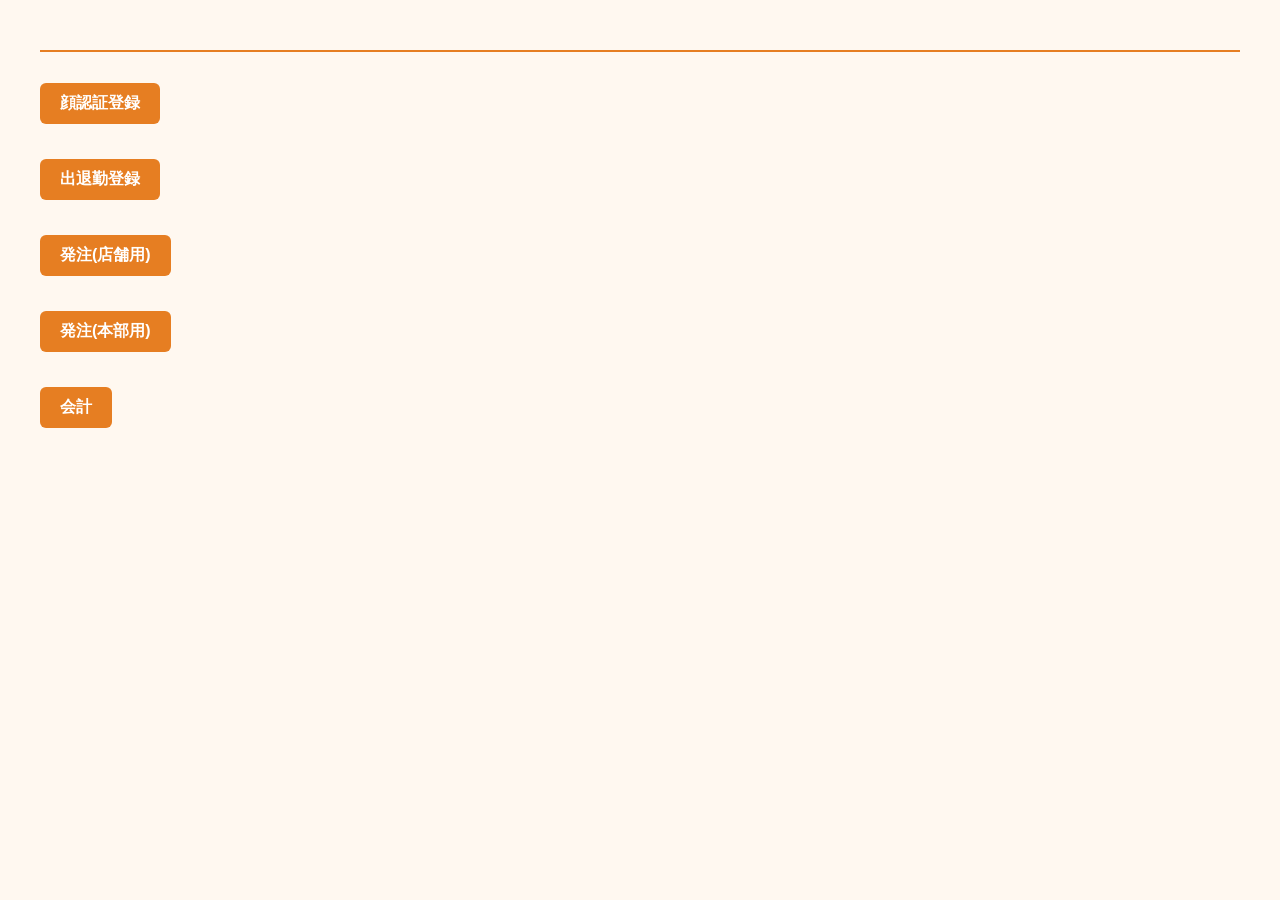
<file: src/main/resources/templates/Menu/index.html>
<!DOCTYPE html>
<html xmlns:th="http://www.thymeleaf.org">

<head>
	<meta charset="utf-8">
	<style>
		body {
			font-family: 'Arial', sans-serif;
			background-color: #fff8f0;
			color: #d35400;
			margin: 40px;
		}

		h1 {
			color: #e67e22;
			border-bottom: 2px solid #e67e22;
			padding-bottom: 10px;
		}

		a, p a {
			display: inline-block;
			margin: 10px 0;
			color: white;
			background-color: #e67e22;
			padding: 10px 20px;
			text-decoration: none;
			border-radius: 6px;
			font-weight: bold;
			transition: background-color 0.3s ease;
		}

		a:hover, p a:hover {
			background-color: #d35400;
		}

		p {
			margin: 15px 0;
		}
	</style>
</head>

<body>
	<h1 th:text="${title}"></h1>
	<a th:href="@{/face/authenticate}">顔認証登録</a>
	<p><a th:href="@{/attendance}">出退勤登録</a></p>
	<p><a th:href="@{/hattyuu}">発注(店舗用)</a></p>
	<p><a th:href="@{/honbu}">発注(本部用)</a></p>
	<p><a th:href="@{/login}">会計</a></p>

</body>
</html>
</file>
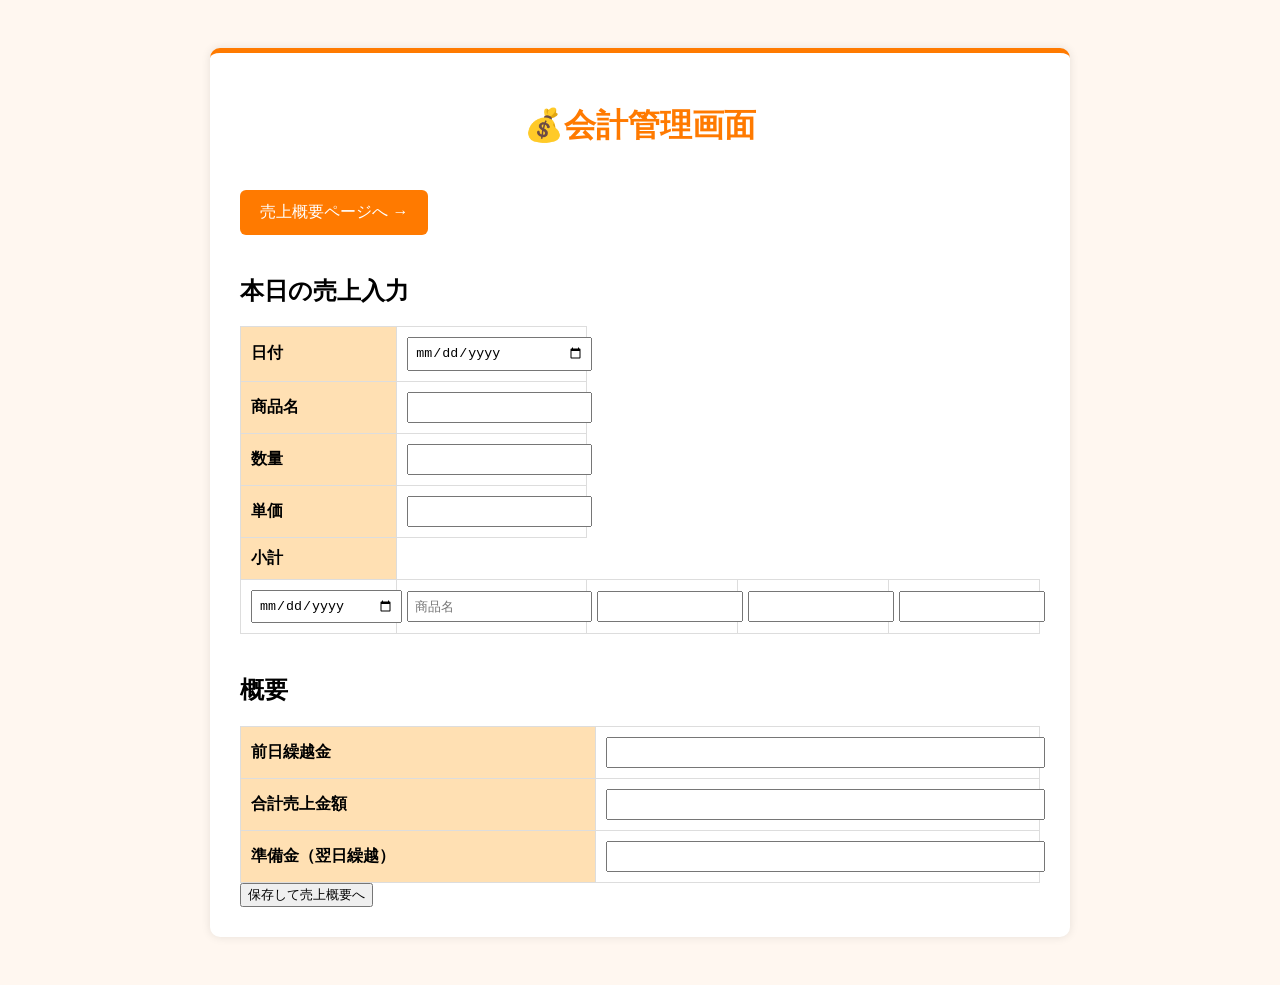
<file: src/main/resources/templates/home.html>
<!DOCTYPE html>
<html xmlns:th="http://www.thymeleaf.org">
<head>
  <meta charset="UTF-8">
  <title>会計管理TOP</title>
  <style>
    body {
      font-family: sans-serif;
      background: #fff7f0;
      padding: 40px;
    }
    .container {
      max-width: 800px;
      margin: auto;
      background: white;
      padding: 30px;
      border-radius: 10px;
      box-shadow: 0 0 10px rgba(0,0,0,0.1);
      border-top: 5px solid #ff7a00;
    }
    h1 {
      color: #ff7a00;
      text-align: center;
    }
    .link-button {
      display: inline-block;
      background-color: #ff7a00;
      color: white;
      padding: 12px 20px;
      text-decoration: none;
      border-radius: 6px;
      font-size: 16px;
      margin-top: 20px;
      text-align: center;
    }
    .section {
      margin-top: 40px;
    }
    table {
      width: 100%;
      border-collapse: collapse;
      margin-top: 10px;
    }
    th, td {
      border: 1px solid #ddd;
      padding: 10px;
      text-align: left;
    }
    th {
      background-color: #ffe0b3;
    }
    input {
      width: 100%;
      padding: 6px;
    }
  </style>
</head>
<body>
  <div class="container">
    <h1>💰会計管理画面　</h1>

    <a class="link-button" th:href="@{/summary}">売上概要ページへ →</a>

    <div class="section">
      <h2>本日の売上入力</h2>
      <table>
        <tr>
        	<tr><th>日付</th><td><input type="date" id="input-date"></td></tr>
			<tr><th>商品名</th><td><input type="text" id="input-name"></td></tr>
			<tr><th>数量</th><td><input type="number" id="input-qty"></td></tr>
			<tr><th>単価</th><td><input type="number" id="input-price"></td></tr>
          <th>小計</th>
        </tr>
        <tr>
          <td><input type="date" /></td>
          <td><input type="text" placeholder="商品名" /></td>
          <td><input type="number" min="0" /></td>
          <td><input type="number" min="0" step="0.01" /></td>
          <td><input type="number" readonly /></td>
        </tr>
      </table>
    </div>

    <div class="section">
      <h2>概要</h2>
      <table>
        <tr>
          <th>前日繰越金</th>
          <td><input type="number" /></td>
        </tr>
        <tr>
          <th>合計売上金額</th>
          <td><input type="number" readonly /></td>
        </tr>
        <tr>
          <th>準備金（翌日繰越）</th>
          <td><input type="number" /></td>
        </tr>
      </table>
	  <button class="btn" onclick="saveData()">保存して売上概要へ</button>

	  <script>
	    function saveData() {
	      const data = {
	        date: document.getElementById("input-date").value,
	        name: document.getElementById("input-name").value,
	        qty: document.getElementById("input-qty").value,
	        price: document.getElementById("input-price").value,
	        subtotal: (
	          (parseFloat(document.getElementById("input-qty").value) || 0) *
	          (parseFloat(document.getElementById("input-price").value) || 0)
	        ).toFixed(2)
	      };
	      localStorage.setItem("todaySale", JSON.stringify(data));
	      window.location.href = "summary.html";
	    }
	  </script>

    </div>
  </div>
</body>
</html>
</file>
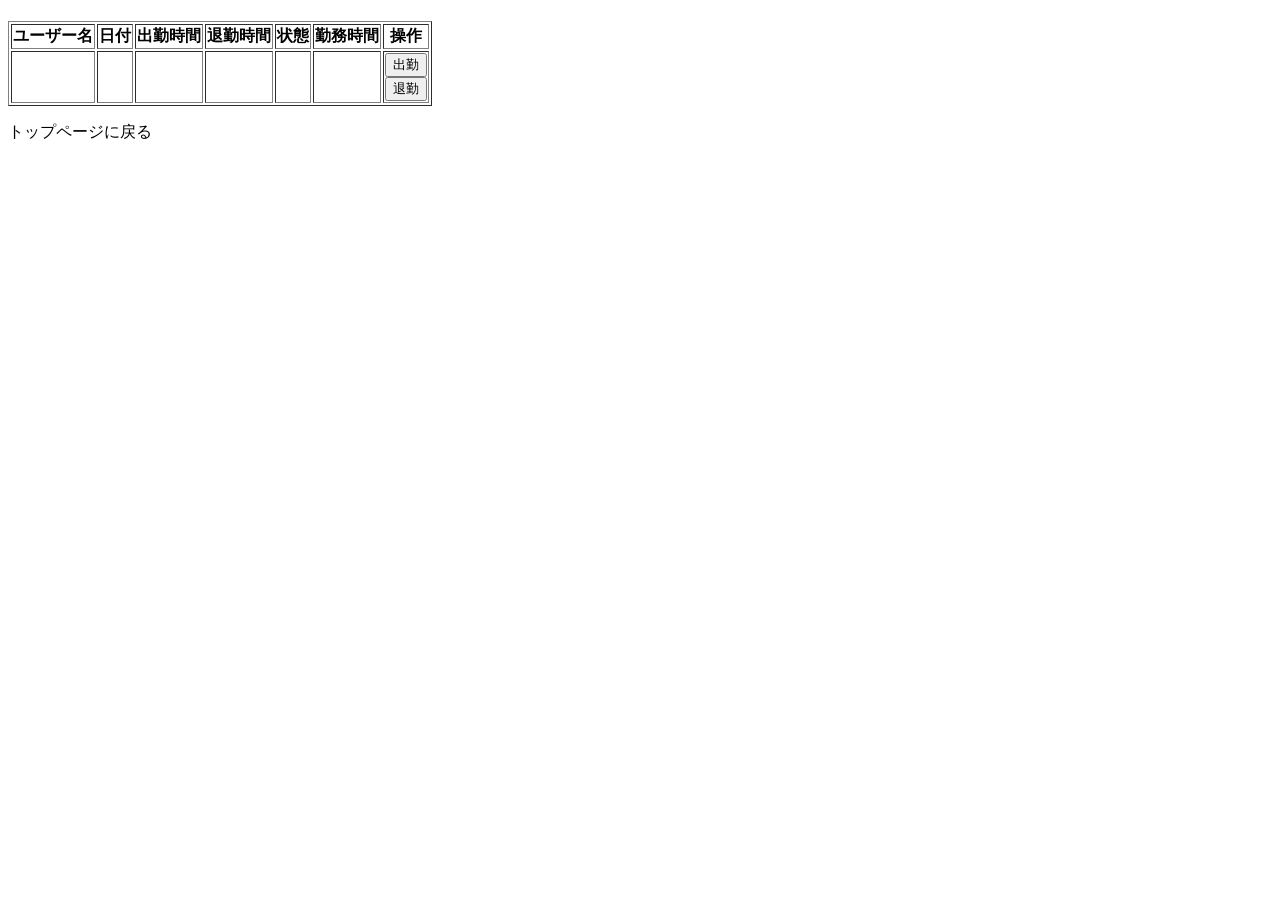
<file: src/main/resources/templates/Attendance/attendance.html>
<!DOCTYPE html>
<html xmlns:th="http://www.thymeleaf.org">

<head>
	<meta charset="utf-8">
	<title th:text="${title}"></title>
	<link rel="stylesheet" th:href="@{/attendanceLayout.css}">
</head>

<body>
	<h1 th:text="${title}"></h1>

	<table border="1">
		<tr>
			<th>ユーザー名</th>
			<th>日付</th>
			<th>出勤時間</th>
			<th>退勤時間</th>
			<th>状態</th>
			<th>勤務時間</th>
			<th>操作</th>
		</tr>
		<tr th:each="item : ${attendanceList}">
			<td th:text="${item.userName}"></td>
			<td th:text="${item.date}"></td>
			<td th:text="${item.startTime} ?: '-'"></td>
			<td th:text="${item.endTime} ?: '-'"></td>
			<td th:text="${item.status}"></td>
			<td th:text="${item.workTime} + '時間'"></td>
			<td>
				<form th:action="@{/attendance/start}" method="post">
					<input type="hidden" name="userId" th:value="${item.userId}" />
					<button type="submit">出勤</button>
				</form>

				<form th:action="@{/attendance/end}" method="post">
					<input type="hidden" name="userId" th:value="${item.userId}" />
					<button type="submit">退勤</button>
				</form>
			</td>
		</tr>
	</table>

	<p id="topLink">
		<a th:href="@{/faceTop}">トップページに戻る</a>
	</p>
</body>

</html>
</file>
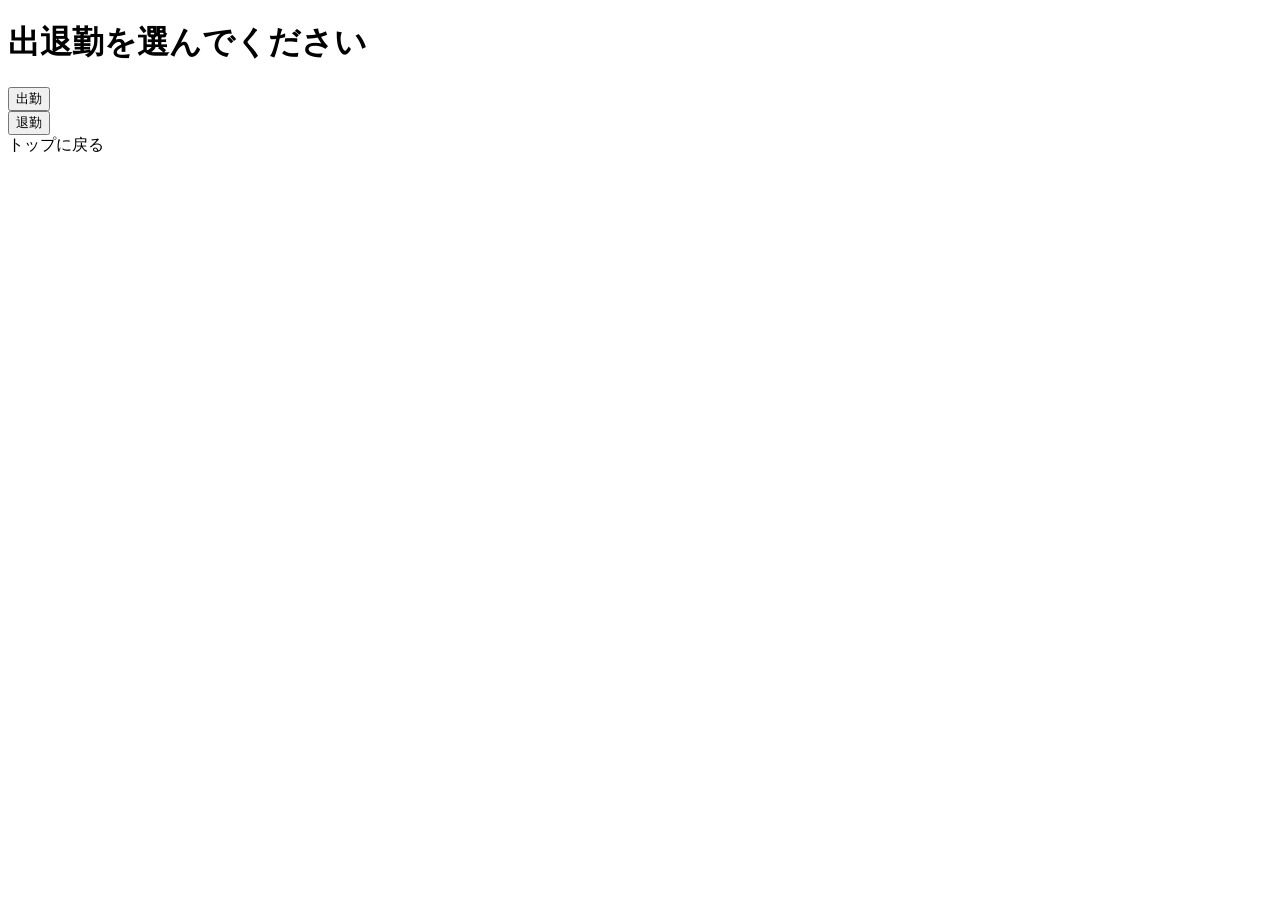
<file: src/main/resources/templates/face/attendance.html>
<!DOCTYPE html>
<html xmlns:th="http://www.thymeleaf.org">
<head>
    <meta charset="UTF-8">
    <title>出退勤選択</title>
    <link rel="stylesheet" th:href="@{/style.css}">
</head>
<body>
    <div class="container">
        <h1>出退勤を選んでください</h1>

        <form method="post" th:action="@{/face/attendance/start}">
            <button class="big-button" type="submit">出勤</button>
        </form>

        <form method="post" th:action="@{/face/attendance/end}">
            <button class="big-button" type="submit">退勤</button>
        </form>

        <a th:href="@{/faceTop}">トップに戻る</a>
    </div>
</body>
</html>
</file>
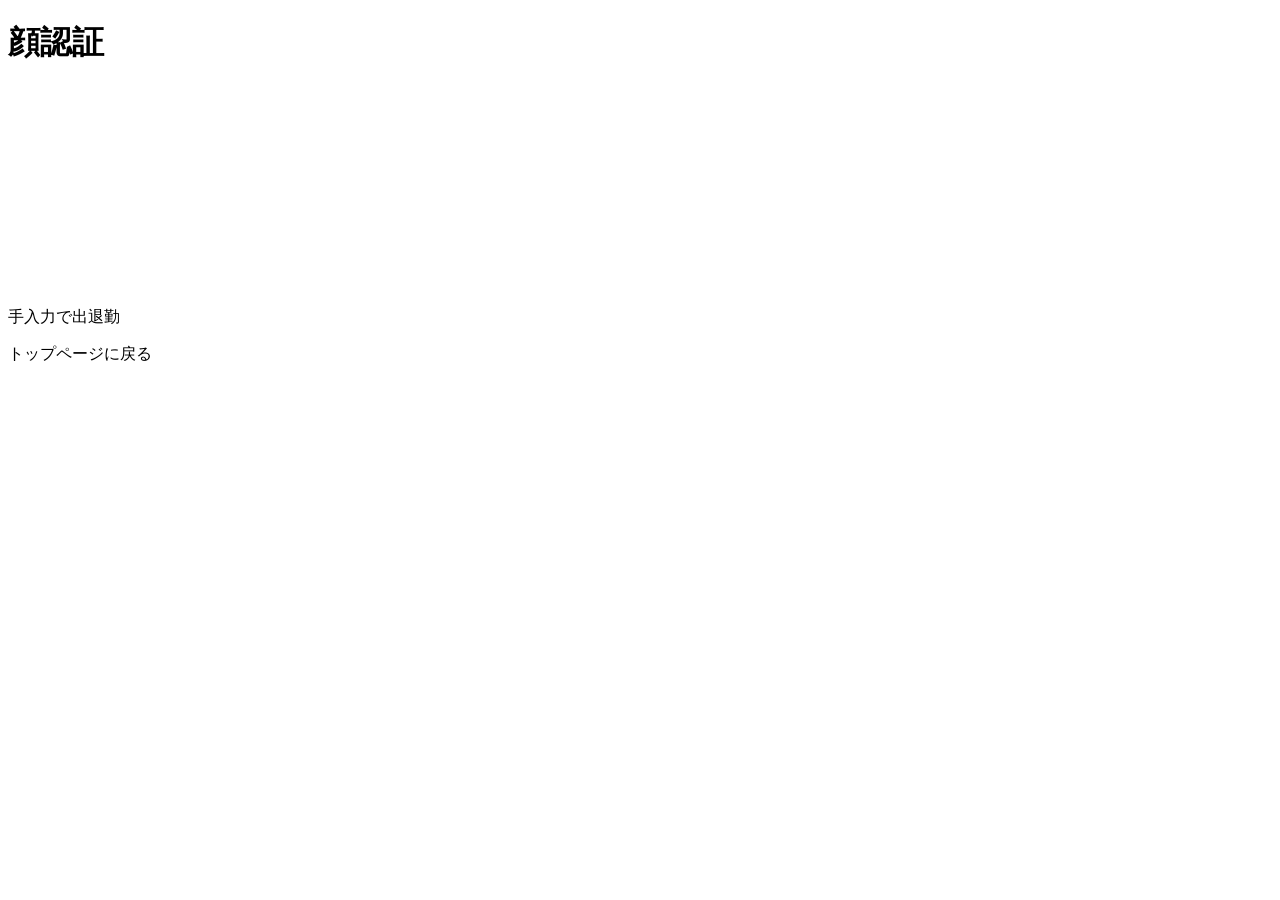
<file: src/main/resources/templates/face/authenticate.html>
<!DOCTYPE html>
<html xmlns:th="http://www.thymeleaf.org">

<head>
	<meta charset="UTF-8">
	<title>顔認証登録</title>
	<link rel="stylesheet" th:href="@{/style.css}">
</head>
<div class="container">
	<h1>顔認証</h1>
	<video id="video" autoplay playsinline width="400"></video>
	<p id="message"></p>
	<p id="selected"></p>

	<!--手入力のリンク-->
	<p id="manualLink" class="hidden">
		<a th:href="@{/attendance}">手入力で出退勤</a>
	</p>
	<p id="topLink" class="hidden">
			<a th:href="@{/faceTop}">トップページに戻る</a>
	</p>
	
	<script>
		let selectedAction = ''; // デフォルトは出勤
		// キー入力で選択
		document.addEventListener('keydown', (event) => {
			const key = event.key;
			if (key === '1') {
				selectedAction = 'start';

			} else if (key === '2') {
				selectedAction = 'end';

			}
		});

		// カメラ起動
		navigator.mediaDevices.getUserMedia({video: true})
			.then(stream => {
				document.getElementById('message').innerText = "判定中...";
				document.getElementById('video').srcObject = stream;
			})
			.catch(error => {
				console.error("カメラの取得に失敗しました", error);
			});

		// 3秒後に処理
		setTimeout(() => {
			
			fetch('/face/attendance/' + selectedAction, {method: 'POST'})
				.then(response => {

					if (response.ok) {
						if (selectedAction === 'start') {
							document.getElementById('message').innerText = "✅ 出勤しました";
							showTopLink();
						} else if(selectedAction === 'end') {
							document.getElementById('message').innerText = "✅ 退勤しました";
							showTopLink();
						}
					} else{
						document.getElementById('message').innerText = "❌ エラーが発生しました";
						showManualLink();
					}
				})
				.catch(error => {
					console.error('通信エラー', error);
					document.getElementById('message').innerText = "❌ 通信エラー";
					showManualLink();
				});

		}, 3000);
		
		// 手入力リンクを表示する関数
		function showManualLink() {
			document.getElementById('manualLink').classList.remove('hidden');
		}
		function showTopLink() {
					document.getElementById('topLink').classList.remove('hidden');
				}
		</script>
	
</div>

</html>
</file>
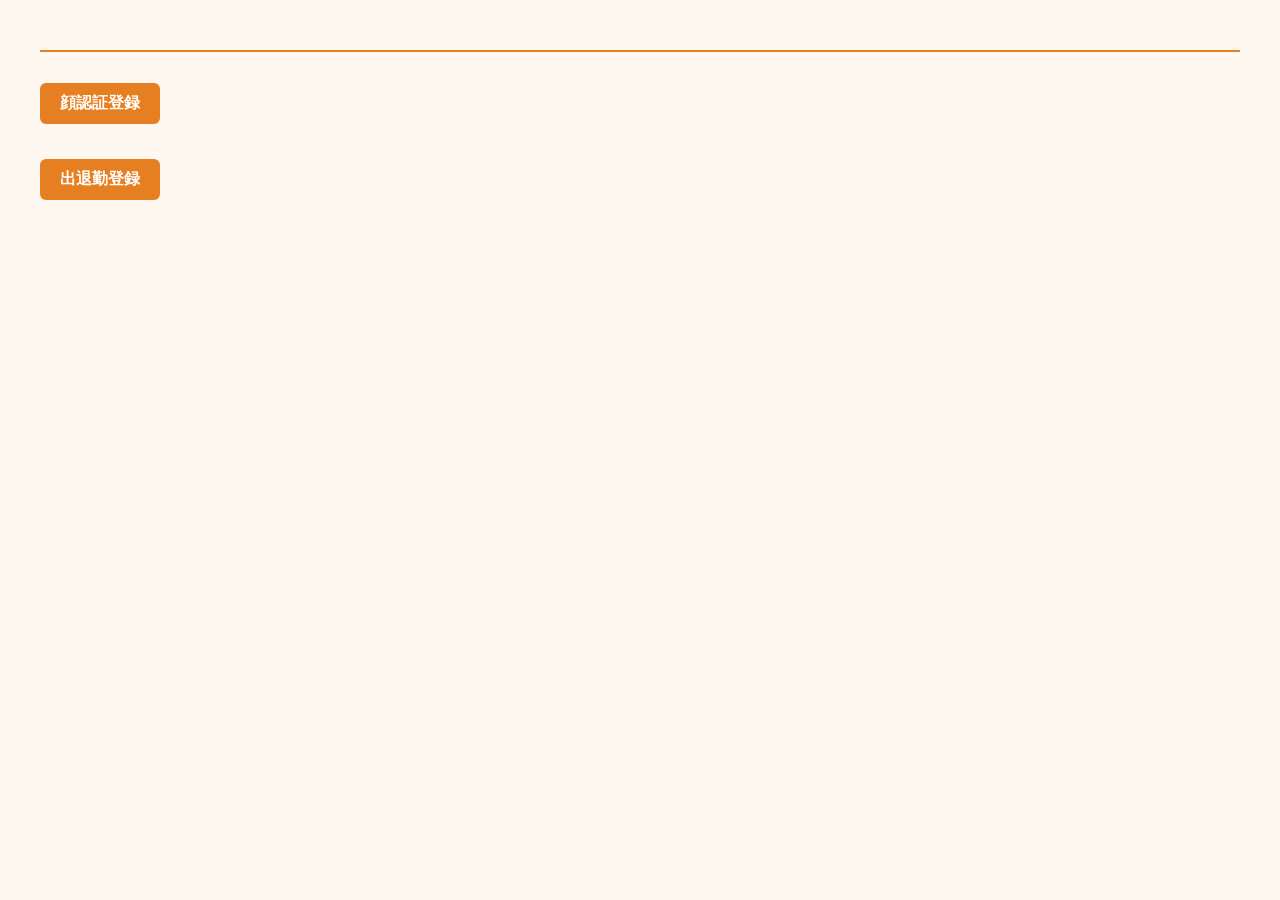
<file: src/main/resources/templates/face/faceTop.html>
<!DOCTYPE html>
<html xmlns:th="http://www.thymeleaf.org">

<head>
	<meta charset="utf-8">
	<style>
		body {
			font-family: 'Arial', sans-serif;
			background-color: #fff8f0;
			color: #d35400;
			margin: 40px;
		}

		h1 {
			color: #e67e22;
			border-bottom: 2px solid #e67e22;
			padding-bottom: 10px;
		}

		a, p a {
			display: inline-block;
			margin: 10px 0;
			color: white;
			background-color: #e67e22;
			padding: 10px 20px;
			text-decoration: none;
			border-radius: 6px;
			font-weight: bold;
			transition: background-color 0.3s ease;
		}

		a:hover, p a:hover {
			background-color: #d35400;
		}

		p {
			margin: 15px 0;
		}
	</style>
</head>

<body>
	<h1 th:text="${title}"></h1>
	<a th:href="@{/face/authenticate}">顔認証登録</a>
	<p><a th:href="@{/attendance}">出退勤登録</a></p>


</body>
</html>
</file>
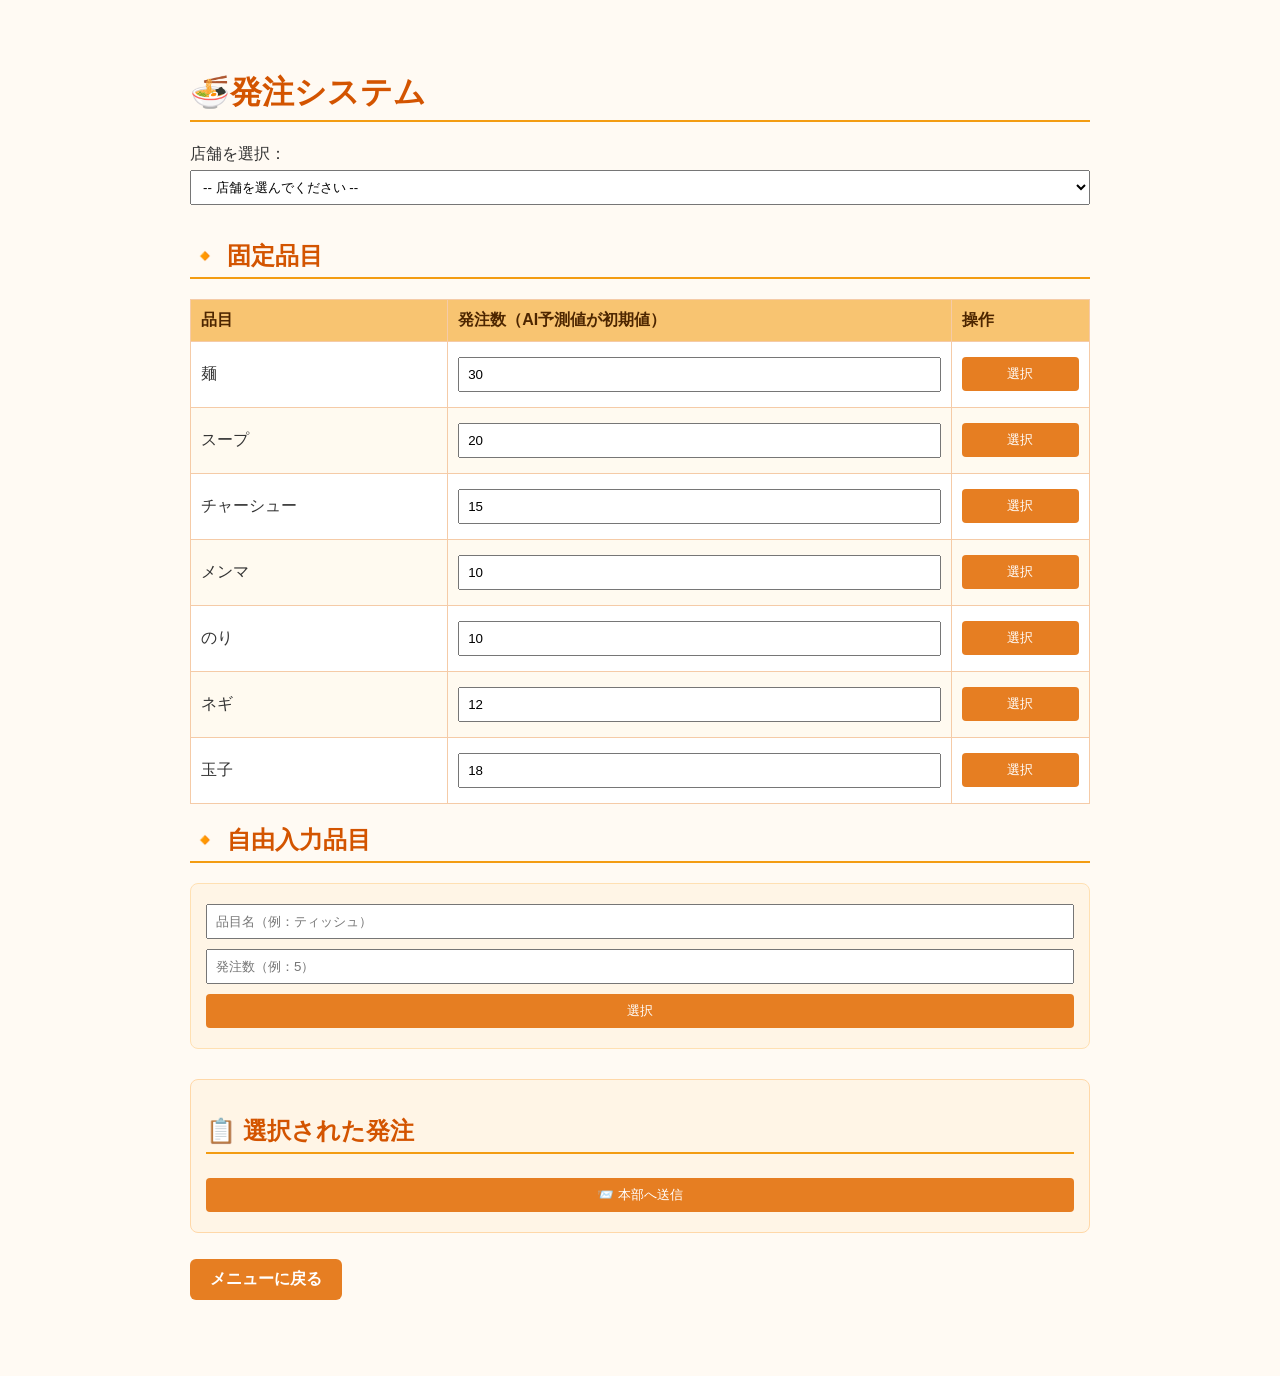
<file: src/main/resources/templates/hattyuu/hattyuu.html>
<!DOCTYPE html>
<html lang="ja">
<head>
  <meta charset="UTF-8">
  <title>発注システム</title>
  <style>
    body {
      font-family: "Segoe UI", sans-serif;
      max-width: 900px;
      margin: 30px auto;
      padding: 20px;
      background-color: #fffaf3;
      color: #333;
    }

    h1, h2 {
      color: #d35400;
      border-bottom: 2px solid #f39c12;
      padding-bottom: 5px;
    }

    table {
      width: 100%;
      border-collapse: collapse;
      background-color: #fff;
      margin-bottom: 20px;
    }

    th, td {
      border: 1px solid #f5cba7;
      padding: 10px;
      text-align: left;
    }

    th {
      background-color: #f8c471;
      color: #4d2600;
    }

    tr:nth-child(even) {
      background-color: #fffaf0;
    }

    form {
      background-color: #fff5e6;
      padding: 15px;
      border-radius: 8px;
      border: 1px solid #ffe0b2;
      margin-bottom: 30px;
    }

    input, button, select {
      padding: 8px;
      margin: 5px 0;
      width: 100%;
      box-sizing: border-box;
    }

    .small-btn {
      width: auto;
      padding: 6px 12px;
      font-size: 14px;
    }

    button {
      background-color: #e67e22;
      color: white;
      border: none;
      border-radius: 4px;
      cursor: pointer;
    }

    button:hover {
      background-color: #cf711c;
    }

    #orderLog {
      margin-top: 30px;
      background-color: #fff5e6;
      padding: 15px;
      border: 1px solid #ffd8a8;
      border-radius: 8px;
    }

    .log-entry {
      padding: 5px 0;
      border-bottom: 1px dashed #e0a96d;
    }

    .log-entry:last-child {
      border-bottom: none;
    }

    a, p a {
      display: inline-block;
      margin: 10px 0;
      color: white;
      background-color: #e67e22;
      padding: 10px 20px;
      text-decoration: none;
      border-radius: 6px;
      font-weight: bold;
      transition: background-color 0.3s ease;
    }

    a:hover, p a:hover {
      background-color: #d35400;
    }

    #storeSelect {
      margin-bottom: 15px;
    }
  </style>
</head>
<body>

  <h1>🍜発注システム</h1>

  <!-- 店舗選択 -->
  <label for="storeSelect">店舗を選択：</label>
  <select id="storeSelect" required>
    <option value="">-- 店舗を選んでください --</option>
    <option value="市川店">市川店</option>
    <option value="浦安店">浦安店</option>
    <option value="松戸店">松戸店</option>
  </select>

  <h2>🔸 固定品目</h2>
  <table id="fixedTable">
    <thead>
      <tr>
        <th>品目</th>
        <th>発注数（AI予測値が初期値）</th>
        <th>操作</th>
      </tr>
    </thead>
    <tbody>
      <tr><td>麺</td><td><input type="number" value="30"></td><td><button class="order-btn">選択</button></td></tr>
      <tr><td>スープ</td><td><input type="number" value="20"></td><td><button class="order-btn">選択</button></td></tr>
      <tr><td>チャーシュー</td><td><input type="number" value="15"></td><td><button class="order-btn">選択</button></td></tr>
      <tr><td>メンマ</td><td><input type="number" value="10"></td><td><button class="order-btn">選択</button></td></tr>
      <tr><td>のり</td><td><input type="number" value="10"></td><td><button class="order-btn">選択</button></td></tr>
      <tr><td>ネギ</td><td><input type="number" value="12"></td><td><button class="order-btn">選択</button></td></tr>
      <tr><td>玉子</td><td><input type="number" value="18"></td><td><button class="order-btn">選択</button></td></tr>
    </tbody>
  </table>

  <h2>🔸 自由入力品目</h2>
  <form id="customForm">
    <input type="text" id="customName" placeholder="品目名（例：ティッシュ）" required>
    <input type="number" id="customQty" placeholder="発注数（例：5）" required>
    <button type="submit">選択</button>
  </form>

  <div id="orderLog">
    <h2>📋 選択された発注</h2>
    <div id="logList">
      <!-- 発注ログがここに表示される -->
    </div>
    <button id="sendToHQ">📨 本部へ送信</button>
  </div>

  <p><a href="/" th:href="@{/}">メニューに戻る</a></p>

  <script>
    const storeSelect = document.getElementById("storeSelect");
    const customForm = document.getElementById("customForm");
    const logList = document.getElementById("logList");

    function logOrder(name, qty) {
      const store = storeSelect.value;
      if (!store) {
        alert("店舗を選択してください。");
        return;
      }

      const now = new Date();
      const dateStr = now.toLocaleDateString("ja-JP");
      const timeStr = now.toLocaleTimeString("ja-JP", { hour: '2-digit', minute: '2-digit' });

      const entry = document.createElement("div");
      entry.className = "log-entry";

      const text = document.createElement("span");
      text.textContent = `【${store}／${dateStr} ${timeStr}】「${name}」を ${qty} 個 選択しました。`;

      const cancelBtn = document.createElement("button");
      cancelBtn.textContent = "取消";
      cancelBtn.addEventListener("click", function () {
        if (confirm("この発注を取り消しますか？")) {
          entry.remove();
        }
      });

      entry.appendChild(text);
      entry.appendChild(cancelBtn);
      logList.prepend(entry);
    }

    document.querySelectorAll("#fixedTable .order-btn").forEach(button => {
      button.addEventListener("click", function () {
        const row = this.closest("tr");
        const name = row.cells[0].textContent;
        const qty = row.cells[1].querySelector("input").value;
        if (qty > 0) {
          logOrder(name, qty);
        } else {
          alert("発注数を入力してください。");
        }
      });
    });

    customForm.addEventListener("submit", function (event) {
      event.preventDefault();

      const name = document.getElementById("customName").value.trim();
      const qty = document.getElementById("customQty").value;

      if (name && qty > 0) {
        logOrder(name, qty);
        customForm.reset();
      } else {
        alert("品目名と発注数を入力してください。");
      }
    });

    document.getElementById("sendToHQ").addEventListener("click", function () {
      if (confirm("これまでの発注情報を本部へ送信しますか？")) {
        logList.innerHTML = "";
        alert("発注情報は本部に送信されました。");
      }
    });
  </script>
</body>
</html>
</file>
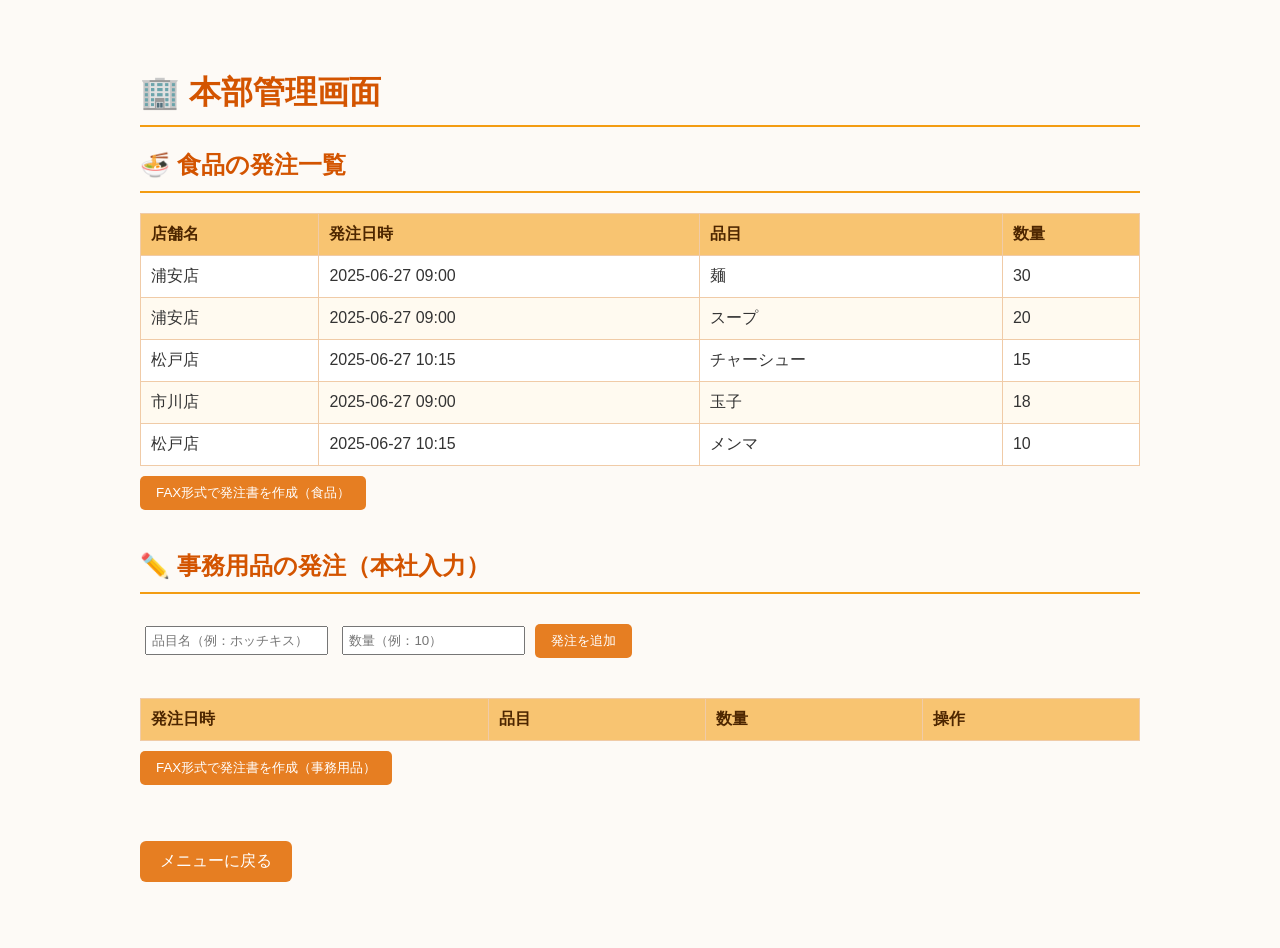
<file: src/main/resources/templates/hattyuu/honbu.html>
<!DOCTYPE html>
<html lang="ja">
<head>
  <meta charset="UTF-8" />
  <title>本部用 発注管理画面（文房具発注フォーム付き）</title>
  <style>
    body {
      font-family: "Segoe UI", sans-serif;
      max-width: 1000px;
      margin: 30px auto;
      padding: 20px;
      background-color: #fdfaf6;
      color: #333;
    }

    h1, h2 {
      color: #d35400;
      border-bottom: 2px solid #f39c12;
      padding-bottom: 10px;
    }

    table {
      width: 100%;
      border-collapse: collapse;
      margin-top: 10px;
      background-color: #fff;
    }

    th, td {
      border: 1px solid #f0cba7;
      padding: 10px;
      text-align: left;
    }

    th {
      background-color: #f8c471;
      color: #4d2600;
    }

    tr:nth-child(even) {
      background-color: #fffaf0;
    }

    form {
      margin: 20px 0;
    }

    input[type="text"], input[type="number"] {
      margin: 5px;
      padding: 5px;
    }

    .btn {
      background-color: #e67e22;
      color: white;
      border: none;
      padding: 8px 16px;
      border-radius: 5px;
      cursor: pointer;
      margin: 10px 5px 20px 0;
    }

    .btn:hover {
      background-color: #d35400;
    }

    .back-link {
      display: inline-block;
      margin-top: 20px;
      color: white;
      background-color: #e67e22;
      padding: 10px 20px;
      text-decoration: none;
      border-radius: 6px;
    }

    .back-link:hover {
      background-color: #d35400;
    }
  </style>
</head>
<body>
  <h1>🏢 本部管理画面</h1>

  <!-- 🍜 食品の発注一覧 -->
  <h2>🍜 食品の発注一覧</h2>
  <table id="orderTableFood">
    <thead>
      <tr>
        <th>店舗名</th>
        <th>発注日時</th>
        <th>品目</th>
        <th>数量</th>
      </tr>
    </thead>
    <tbody>
      <tr><td>浦安店</td><td>2025-06-27 09:00</td><td>麺</td><td>30</td></tr>
      <tr><td>浦安店</td><td>2025-06-27 09:00</td><td>スープ</td><td>20</td></tr>
      <tr><td>松戸店</td><td>2025-06-27 10:15</td><td>チャーシュー</td><td>15</td></tr>
	  <tr><td>市川店</td><td>2025-06-27 09:00</td><td>玉子</td><td>18</td></tr>
	  <tr><td>松戸店</td><td>2025-06-27 10:15</td><td>メンマ</td><td>10</td></tr>
    </tbody>
  </table>
  <button id="sendFoodFax" class="btn">FAX形式で発注書を作成（食品）</button>

  <!-- ✏️ 文房具の発注フォーム（本社入力） -->
  <h2>✏️ 事務用品の発注（本社入力）</h2>
  <form id="stationeryForm">
    <input type="text" id="itemName" placeholder="品目名（例：ホッチキス）" required />
    <input type="number" id="itemQty" placeholder="数量（例：10）" required />
    <button type="submit" class="btn"> 発注を追加</button>
  </form>

  <!-- 文房具の発注一覧 -->
  <table id="orderTableStationery">
    <thead>
      <tr>
        <th>発注日時</th>
        <th>品目</th>
        <th>数量</th>
        <th>操作</th>
      </tr>
    </thead>
    <tbody>
      <!-- JSで追加される -->
    </tbody>
  </table>
  <button id="sendStationeryFax" class="btn">FAX形式で発注書を作成（事務用品）</button>

  <p><a href="/" class="back-link">メニューに戻る</a></p>

  <script>
    // 事務用品発注フォームの処理
    document.getElementById("stationeryForm").addEventListener("submit", function (e) {
      e.preventDefault();
      const item = document.getElementById("itemName").value.trim();
      const qty = document.getElementById("itemQty").value;
      if (!item || qty <= 0) {
        return; // 必須チェックはブラウザのrequiredで十分
      }

      const now = new Date();
      const dateStr = now.toLocaleDateString("ja-JP");
      const timeStr = now.toLocaleTimeString("ja-JP", { hour: '2-digit', minute: '2-digit' });

      const tbody = document.querySelector("#orderTableStationery tbody");
      const tr = document.createElement("tr");

      tr.innerHTML = `
        <td>${dateStr} ${timeStr}</td>
        <td>${item}</td>
        <td>${qty}</td>
        <td><button class="btn" onclick="this.closest('tr').remove()">🗑 削除</button></td>
      `;
      tbody.prepend(tr);

      this.reset();
    });

    // FAX形式で送信（食品）
    document.getElementById("sendFoodFax").addEventListener("click", () => {
      // 発注一覧のtbodyの行を全部消す
      const tbodyFood = document.querySelector("#orderTableFood tbody");
      tbodyFood.innerHTML = "";
      alert("完了しました");
    });

    // FAX形式で送信（文房具）
    document.getElementById("sendStationeryFax").addEventListener("click", () => {
      const tbodyStationery = document.querySelector("#orderTableStationery tbody");
      tbodyStationery.innerHTML = "";
      alert("完了しました");
    });
  </script>
</body>
</html>
</file>
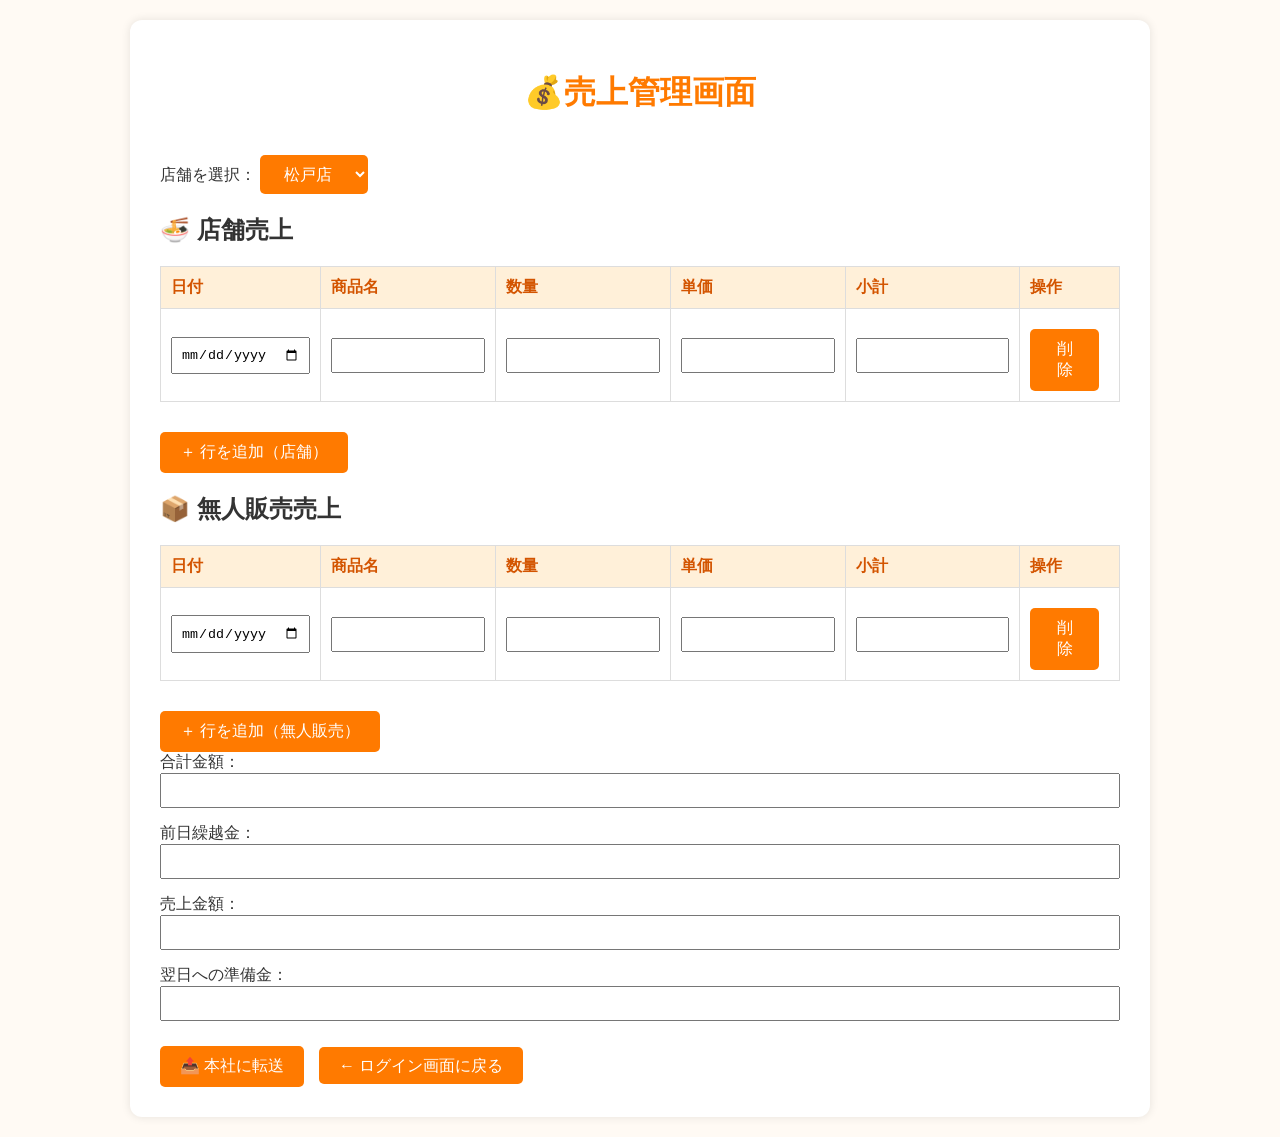
<file: src/main/resources/templates/kaikei/home.html>
<!DOCTYPE html>
<html xmlns:th="http://www.thymeleaf.org">
<head>
  <meta charset="UTF-8">
  <title>売上管理TOP</title>
  <style>
    body {
      font-family: 'Segoe UI', sans-serif;
      background-color: #fffaf4;
      color: #333;
      margin: 0;
      padding: 20px;
    }
    .container {
      max-width: 960px;
      margin: 0 auto;
      background: white;
      padding: 30px;
      border-radius: 12px;
      box-shadow: 0 0 10px rgba(0,0,0,0.1);
    }
    h1 {
      color: #ff7a00;
      text-align: center;
      margin-bottom: 30px;
    }
    table {
      width: 100%;
      border-collapse: collapse;
      margin-bottom: 20px;
    }
    th, td {
      border: 1px solid #ddd;
      padding: 10px;
      text-align: left;
    }
    th {
      background-color: #fff0d9;
      color: #d35400;
    }
    input {
      width: 100%;
      padding: 8px;
      box-sizing: border-box;
    }
    .btn {
      padding: 10px 20px;
      background-color: #ff7a00;
      color: white;
      border: none;
      border-radius: 5px;
      text-decoration: none;
      font-size: 16px;
      cursor: pointer;
      margin-right: 10px;
      margin-top: 10px;
    }
    .btn:hover {
      background-color: #e26700;
    }
    .form-group {
      margin-bottom: 15px;
    }
  </style>
</head>
<body>
  <div class="container">
    <h1>💰売上管理画面</h1>

    <div class="form-group">
      <label for="storeSelect">店舗を選択：</label>
      <select id="storeSelect" class="btn">
        <option value="松戸">松戸店</option>
        <option value="市川">市川店</option>
        <option value="浦安">浦安店</option>
      </select>
    </div>

    <h2>🍜 店舗売上</h2>
    <table>
      <thead>
        <tr>
          <th>日付</th>
          <th>商品名</th>
          <th>数量</th>
          <th>単価</th>
          <th>小計</th>
          <th>操作</th>
        </tr>
      </thead>
      <tbody id="salesBody">
        <!-- 初期行自動で追加 -->
      </tbody>
    </table>
    <button class="btn" onclick="addRow('salesBody')">＋ 行を追加（店舗）</button>

    <h2>📦 無人販売売上</h2>
    <table>
      <thead>
        <tr>
          <th>日付</th>
          <th>商品名</th>
          <th>数量</th>
          <th>単価</th>
          <th>小計</th>
          <th>操作</th>
        </tr>
      </thead>
      <tbody id="mujinBody">
        <!-- 初期行自動で追加 -->
      </tbody>
    </table>
    <button class="btn" onclick="addRow('mujinBody')">＋ 行を追加（無人販売）</button>

    <div class="form-group">
      <label>合計金額：</label>
      <input type="number" id="totalAmount" readonly>
    </div>
    <div class="form-group">
      <label>前日繰越金：</label>
      <input type="number" id="carryOver">
    </div>
    <div class="form-group">
      <label>売上金額：</label>
      <input type="number" id="finalAmount">
    </div>
    <div class="form-group">
      <label>翌日への準備金：</label>
      <input type="number" id="nextDayFund">
    </div>

    <button type="button" class="btn" onclick="transferData()">📤 本社に転送</button>
    <a class="btn" th:href="@{/login}">← ログイン画面に戻る</a>
  </div>

  <script>
    function addRow(targetId) {
      const tbody = document.getElementById(targetId);
      const row = document.createElement('tr');
      row.innerHTML = `
        <td><input type="date"></td>
        <td><input type="text"></td>
        <td><input type="number" min="0" oninput="updateSubtotal(this)"></td>
        <td><input type="number" min="0" oninput="updateSubtotal(this)"></td>
        <td><input type="number" readonly></td>
        <td><button type="button" class="btn" onclick="deleteRow(this)">削除</button></td>
      `;
      tbody.appendChild(row);
    }

    function deleteRow(btn) {
      const row = btn.closest('tr');
      row.remove();
      updateTotal();
    }

    function updateSubtotal(input) {
      const row = input.closest('tr');
      const qty = parseFloat(row.cells[2].querySelector('input').value) || 0;
      const price = parseFloat(row.cells[3].querySelector('input').value) || 0;
      row.cells[4].querySelector('input').value = (qty * price).toFixed(2);
      updateTotal();
    }

    function updateTotal() {
      let total = 0;
      document.querySelectorAll('#salesBody tr, #mujinBody tr').forEach(row => {
        const val = parseFloat(row.cells[4].querySelector('input').value) || 0;
        total += val;
      });
      document.getElementById('totalAmount').value = total.toFixed(2);
    }

    function transferData() {
      const confirmResult = confirm("本社にデータを転送します。よろしいですか？");
      if (!confirmResult) return;

      const storeName = document.getElementById("storeSelect").value;
      const sales = [];

      document.querySelectorAll('#salesBody tr').forEach(row => {
        const date = row.cells[0].querySelector('input').value;
        const name = row.cells[1].querySelector('input').value;
        const qty = row.cells[2].querySelector('input').value;
        const price = row.cells[3].querySelector('input').value;
        const subtotal = row.cells[4].querySelector('input').value;
        if (date && name && qty && price && subtotal) {
          sales.push({ store: storeName, type: "店舗売上", date, name, qty, price, subtotal });
        }
      });

      document.querySelectorAll('#mujinBody tr').forEach(row => {
        const date = row.cells[0].querySelector('input').value;
        const name = row.cells[1].querySelector('input').value;
        const qty = row.cells[2].querySelector('input').value;
        const price = row.cells[3].querySelector('input').value;
        const subtotal = row.cells[4].querySelector('input').value;
        if (date && name && qty && price && subtotal) {
          sales.push({ store: storeName, type: "無人販売", date, name, qty, price, subtotal });
        }
      });

      localStorage.setItem(`salesList_${storeName}`, JSON.stringify(sales));
      alert("本社に転送しました！");

      // 入力を初期化して空行を再生成
      document.getElementById('salesBody').innerHTML = '';
      document.getElementById('mujinBody').innerHTML = '';
      addRow('salesBody');
      addRow('mujinBody');

      document.getElementById('totalAmount').value = '';
      document.getElementById('carryOver').value = '';
      document.getElementById('finalAmount').value = '';
      document.getElementById('nextDayFund').value = '';
    }

    // 初期化：画面表示時に1行ずつ表示
    window.onload = () => {
      addRow('salesBody');
      addRow('mujinBody');
      document.getElementById("carryOver").addEventListener("input", updateTotal);
    };
  </script>
</body>
</html>
</file>
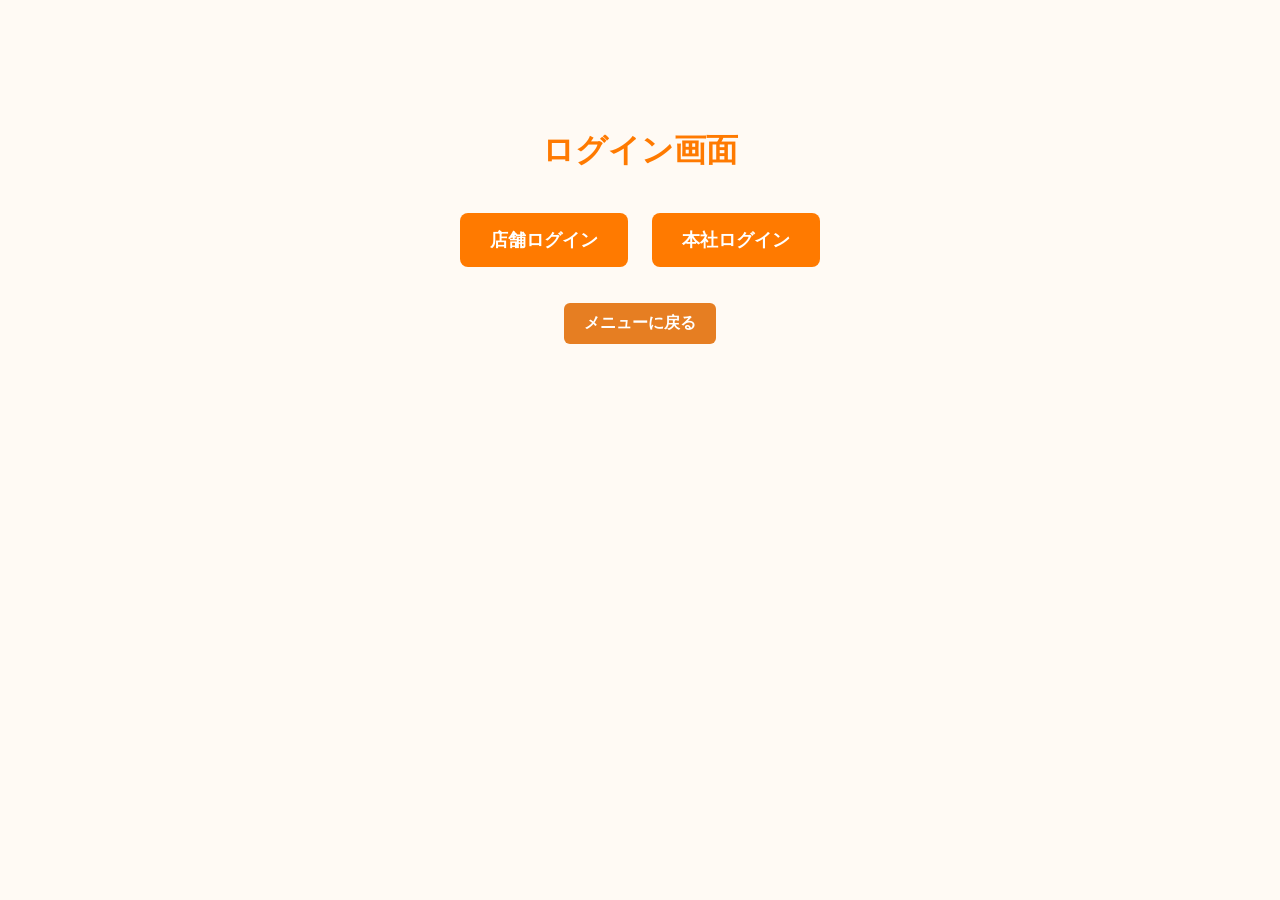
<file: src/main/resources/templates/kaikei/login.html>
<!DOCTYPE html>
<html xmlns:th="http://www.thymeleaf.org">
<head>
  <meta charset="UTF-8">
  <title>ログイン選択</title>
  <style>
    body {
      font-family: 'Segoe UI', sans-serif;
      background-color: #fffaf4;
      text-align: center;
      padding-top: 100px;
    }
    h1 {
      color: #ff7a00;
      margin-bottom: 30px;
    }
    .btn {
      display: inline-block;
      padding: 15px 30px;
      background-color: #ff7a00;
      color: white;
      border: none;
      border-radius: 8px;
      text-decoration: none;
      font-size: 18px;
      margin: 10px;
      cursor: pointer;
    }
    .btn:hover {
      background-color: #e26700;
    }
	a, p a {
				display: inline-block;
				margin: 10px 0;
				color: white;
				background-color: #e67e22;
				padding: 10px 20px;
				text-decoration: none;
				border-radius: 6px;
				font-weight: bold;
				transition: background-color 0.3s ease;
			}

			a:hover, p a:hover {
				background-color: #d35400;
			}
  </style>
</head>
<body>
  <h1>ログイン画面</h1>
  <a class="btn" th:href="@{/home}">店舗ログイン</a>
  <a class="btn" th:href="@{/summary}">本社ログイン</a>
  
  <p><a th:href="@{/}">メニューに戻る</a></p>

</body>
</html>
</file>
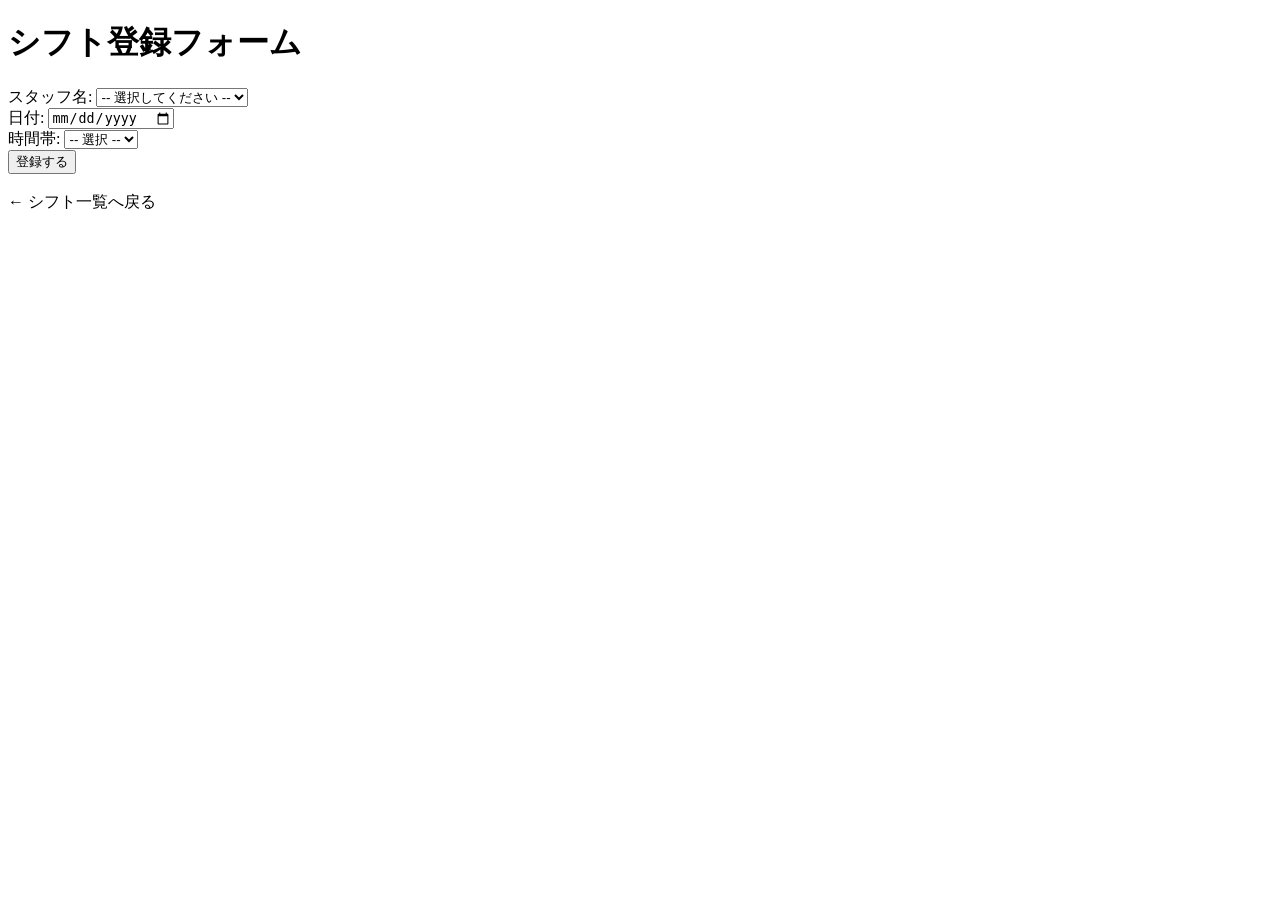
<file: src/main/resources/templates/shift/shift_form.html>
<!DOCTYPE html>
<html xmlns:th="http://www.thymeleaf.org">

<head>
	<meta charset="UTF-8">
	<title>シフト登録</title>
	<link rel="stylesheet" th:href="@{/css/shift.css}" />
</head>

<body>
	<h1>シフト登録フォーム</h1>

	<form th:action="@{/shift/save}" th:object="${shiftForm}" method="post">

		<label>スタッフ名:</label>
		<select th:field="*{staffId}" required>
			<option value="">-- 選択してください --</option>
			<option th:each="staff : ${staffList}" th:value="${staff.id}" th:text="${staff.user_name}">
			</option>
			<input type="hidden" name="staffId" th:value="${shiftForm.staffId}" />
		</select><br>

		<label>日付:</label>
		<input type="date" th:field="*{shiftDate}" required /><br>

		<label>時間帯:</label>
		<select th:field="*{timeSlot}" required>
			<option value="">-- 選択 --</option>
			<option value="午前">午前</option>
			<option value="午後">午後</option>
			<option value="両方">両方</option>
		</select><br>

		<button type="submit">登録する</button>
	</form>

	<br>
	<a th:href="@{/shift/list}">← シフト一覧へ戻る</a>

</body>

</html>
</file>
